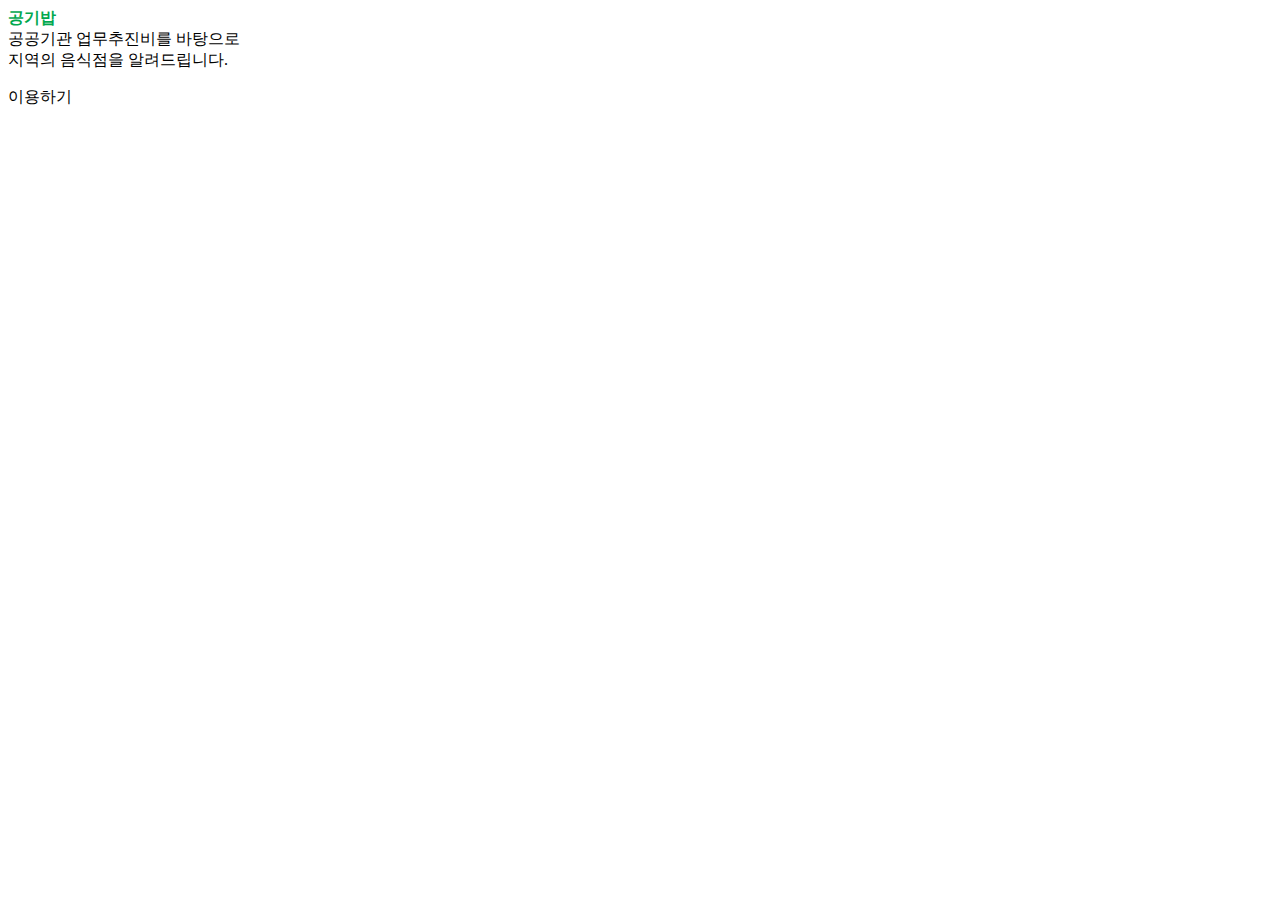
<file: src/main/resources/templates/index.html>
<html xmlns:th="http://www.thymeleaf.org" xmlns="http://www.w3.org/1999/html" lang="en"
      xmlns:layout="http://www.ultraq.net.nz/thymeleaf/layout"
      layout:decorate="~{/layout/default_layout}">
<body>

    <section class="contents" layout:fragment="content">
        <!-- Main Contents -->
        <div class="swiper">
            <div class="swiper-img"></div>
        </div>

        <div class="intro-banner">
            <p>
                <strong style="color: #01a84e">공기밥</strong></br>
                공공기관 업무추진비를 바탕으로</br>
                지역의 음식점을 알려드립니다.
            </p>
        </div>

        <div class="resturant-list-logo">
            <p class="logo-title">이용하기</p>
        </div>
    </section>

</body>

</html>
</file>
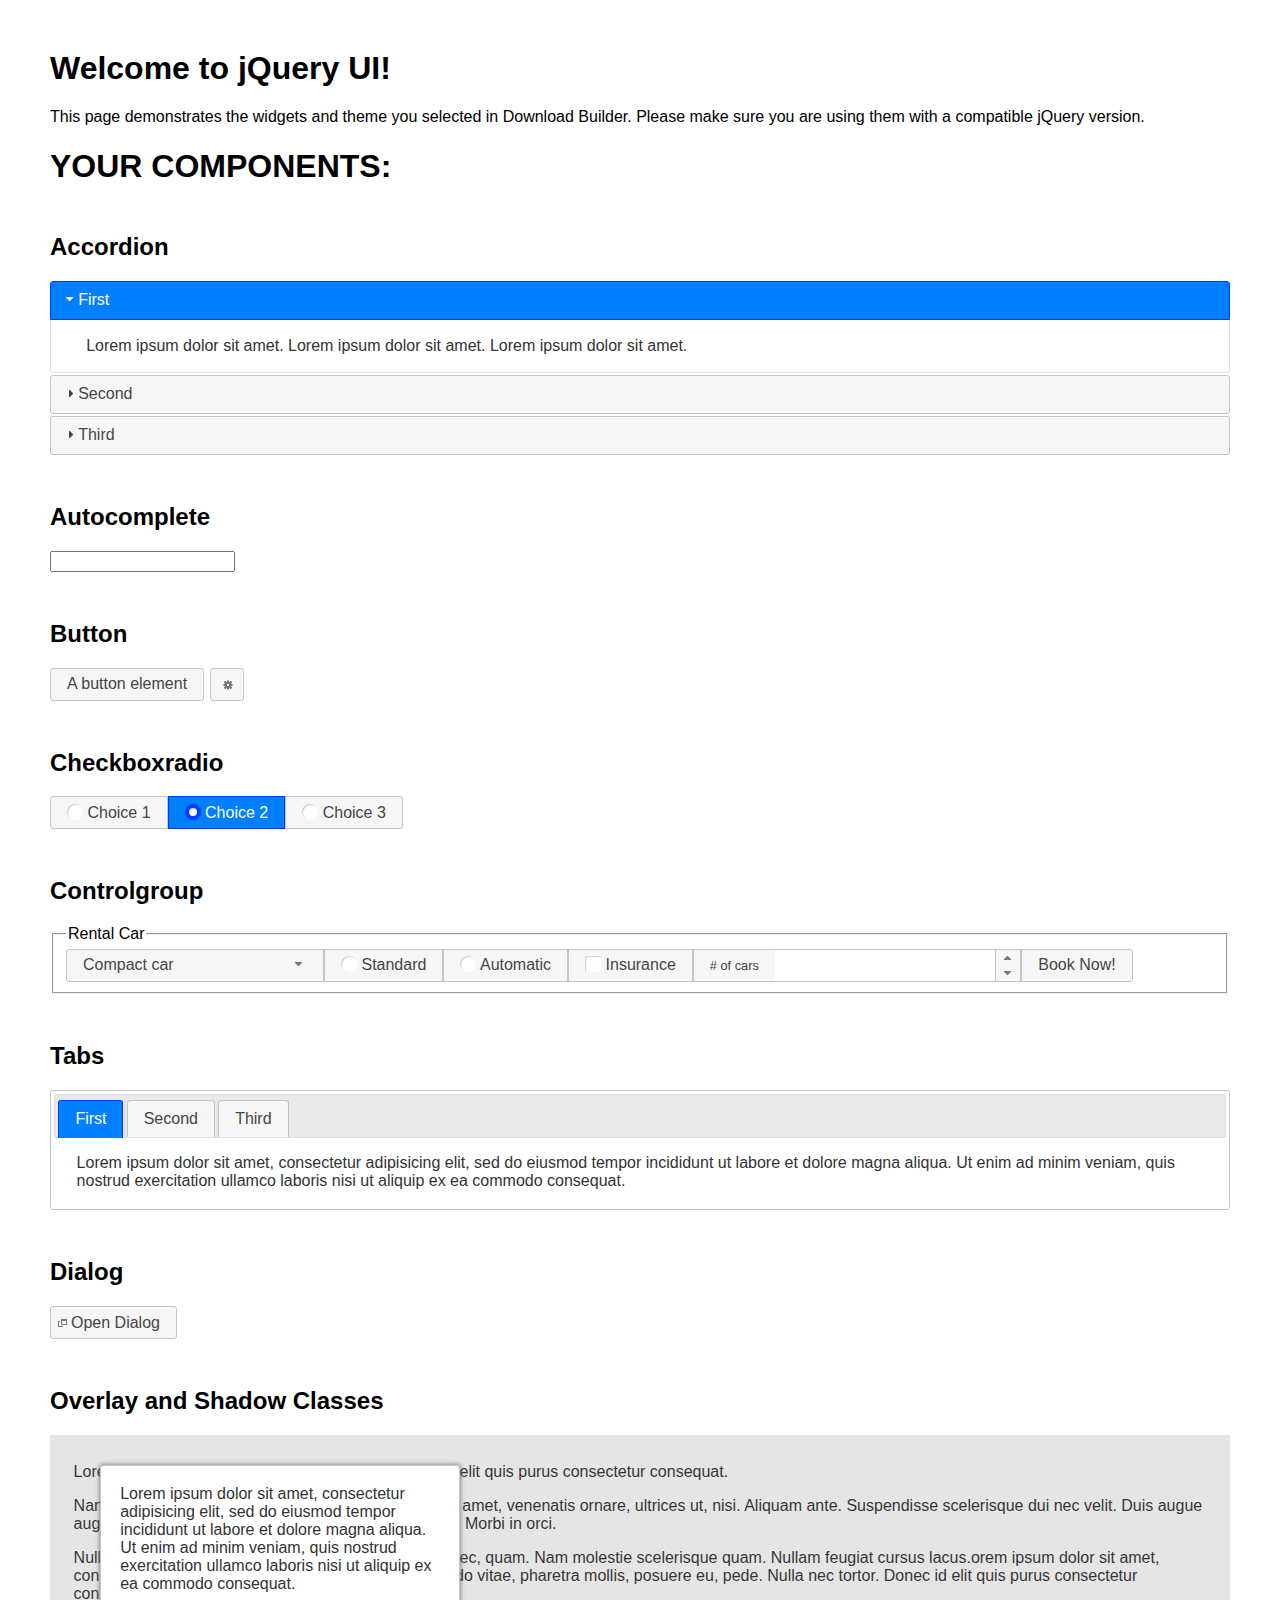
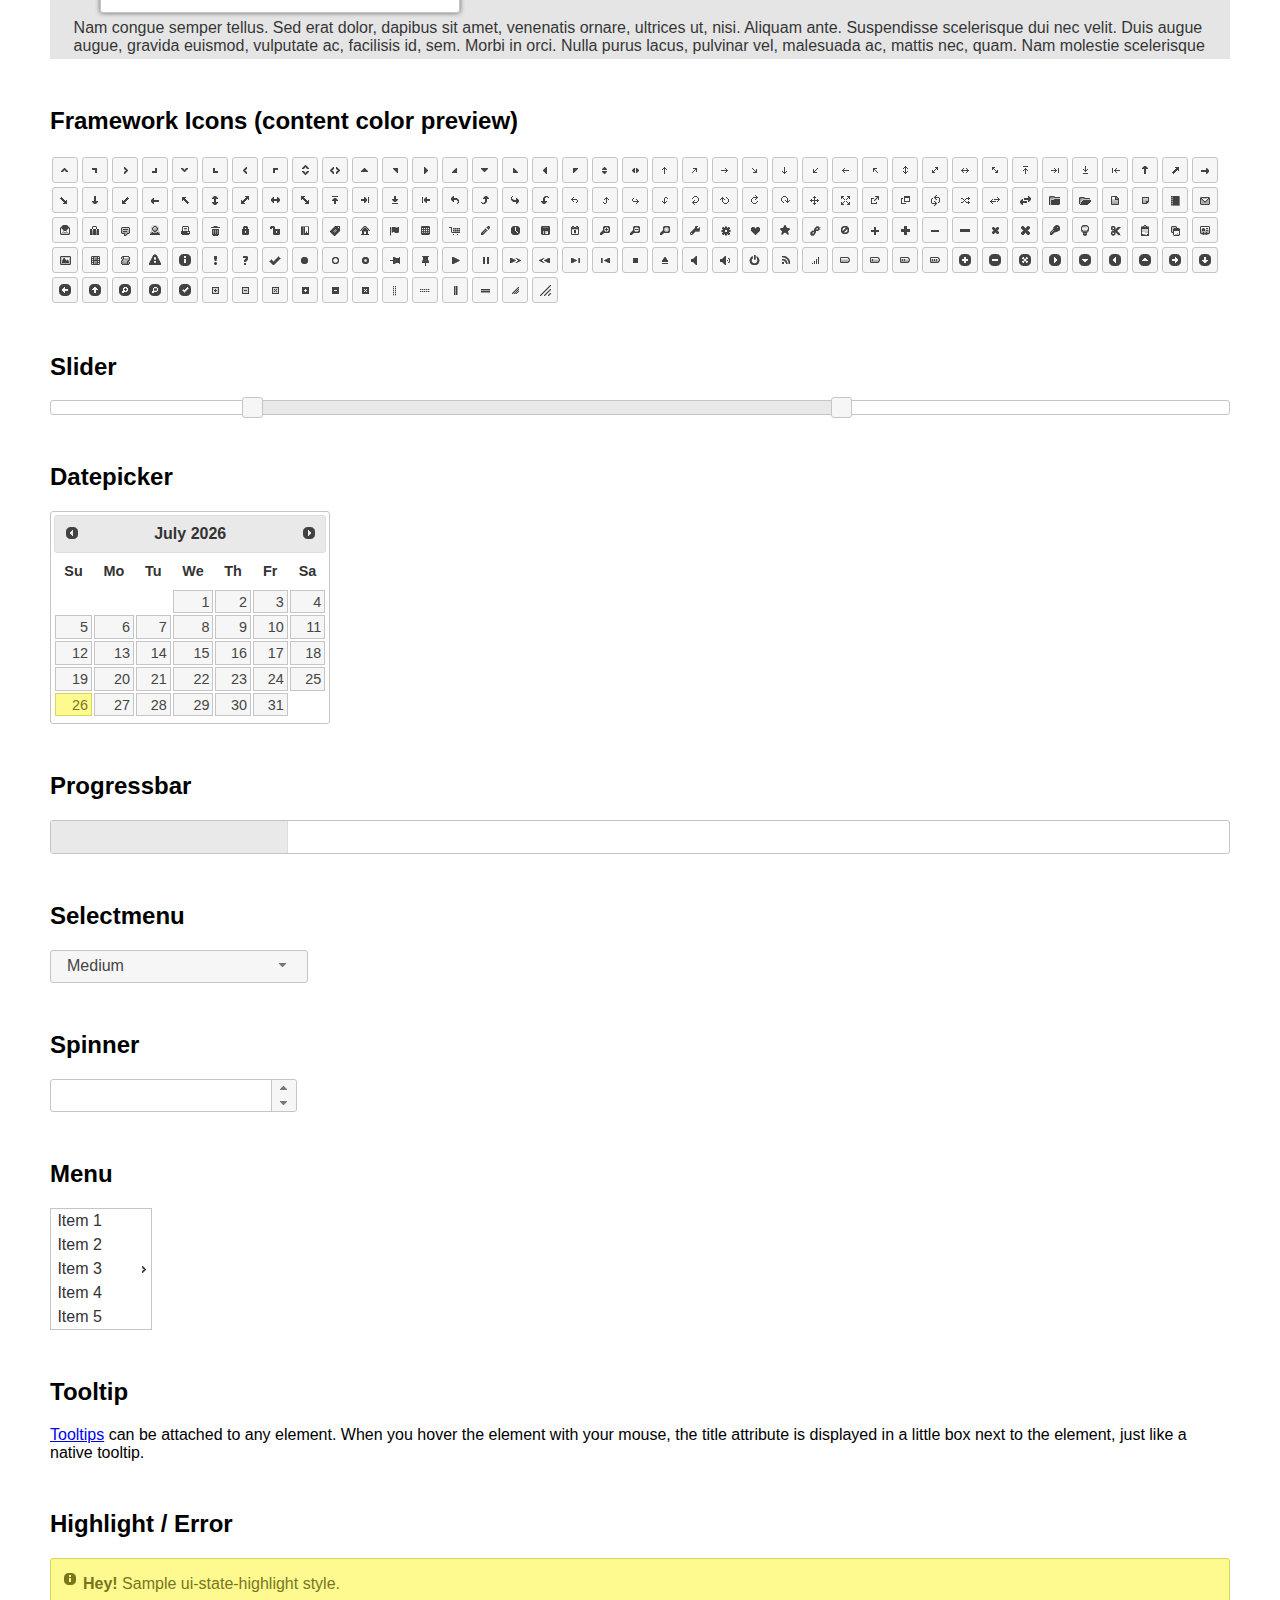
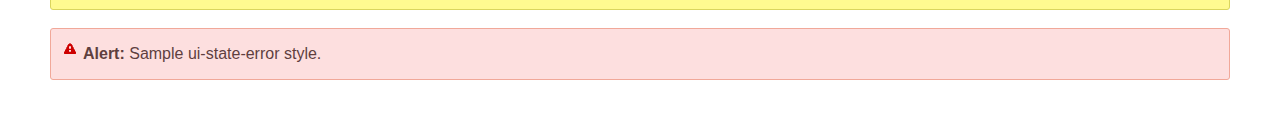
<file: src/main/resources/static/jquery-ui-1.13.1.custom/index.html>
<!doctype html>
<html lang="us">
<head>
	<meta charset="utf-8">
	<title>jQuery UI Example Page</title>
	<link href="jquery-ui.css" rel="stylesheet">
	<style>
	body{
		font-family: "Trebuchet MS", sans-serif;
		margin: 50px;
	}
	.demoHeaders {
		margin-top: 2em;
	}
	#dialog-link {
		padding: .4em 1em .4em 20px;
		text-decoration: none;
		position: relative;
	}
	#dialog-link span.ui-icon {
		margin: 0 5px 0 0;
		position: absolute;
		left: .2em;
		top: 50%;
		margin-top: -8px;
	}
	#icons {
		margin: 0;
		padding: 0;
	}
	#icons li {
		margin: 2px;
		position: relative;
		padding: 4px 0;
		cursor: pointer;
		float: left;
		list-style: none;
	}
	#icons span.ui-icon {
		float: left;
		margin: 0 4px;
	}
	.fakewindowcontain .ui-widget-overlay {
		position: absolute;
	}
	select {
		width: 200px;
	}
	</style>
</head>
<body>

<h1>Welcome to jQuery UI!</h1>

<div class="ui-widget">
	<p>This page demonstrates the widgets and theme you selected in Download Builder. Please make sure you are using them with a compatible jQuery version.</p>
</div>

<h1>YOUR COMPONENTS:</h1>

<!-- Accordion -->
<h2 class="demoHeaders">Accordion</h2>
<div id="accordion">
	<h3>First</h3>
	<div>Lorem ipsum dolor sit amet. Lorem ipsum dolor sit amet. Lorem ipsum dolor sit amet.</div>
	<h3>Second</h3>
	<div>Phasellus mattis tincidunt nibh.</div>
	<h3>Third</h3>
	<div>Nam dui erat, auctor a, dignissim quis.</div>
</div>

<!-- Autocomplete -->
<h2 class="demoHeaders">Autocomplete</h2>
<div>
	<input id="autocomplete" title="type &quot;a&quot;">
</div>

<!-- Button -->
<h2 class="demoHeaders">Button</h2>
<button id="button">A button element</button>
<button id="button-icon">An icon-only button</button>

<!-- Checkboxradio -->
<h2 class="demoHeaders">Checkboxradio</h2>
<form style="margin-top: 1em;">
	<div id="radioset">
		<input type="radio" id="radio1" name="radio"><label for="radio1">Choice 1</label>
		<input type="radio" id="radio2" name="radio" checked="checked"><label for="radio2">Choice 2</label>
		<input type="radio" id="radio3" name="radio"><label for="radio3">Choice 3</label>
	</div>
</form>

<!-- Controlgroup -->
<h2 class="demoHeaders">Controlgroup</h2>
<fieldset>
	<legend>Rental Car</legend>
	<div id="controlgroup">
		<select id="car-type">
			<option>Compact car</option>
			<option>Midsize car</option>
			<option>Full size car</option>
			<option>SUV</option>
			<option>Luxury</option>
			<option>Truck</option>
			<option>Van</option>
		</select>
		<label for="transmission-standard">Standard</label>
		<input type="radio" name="transmission" id="transmission-standard">
		<label for="transmission-automatic">Automatic</label>
		<input type="radio" name="transmission" id="transmission-automatic">
		<label for="insurance">Insurance</label>
		<input type="checkbox" name="insurance" id="insurance">
		<label for="horizontal-spinner" class="ui-controlgroup-label"># of cars</label>
		<input id="horizontal-spinner" class="ui-spinner-input">
		<button>Book Now!</button>
	</div>
</fieldset>

<!-- Tabs -->
<h2 class="demoHeaders">Tabs</h2>
<div id="tabs">
	<ul>
		<li><a href="#tabs-1">First</a></li>
		<li><a href="#tabs-2">Second</a></li>
		<li><a href="#tabs-3">Third</a></li>
	</ul>
	<div id="tabs-1">Lorem ipsum dolor sit amet, consectetur adipisicing elit, sed do eiusmod tempor incididunt ut labore et dolore magna aliqua. Ut enim ad minim veniam, quis nostrud exercitation ullamco laboris nisi ut aliquip ex ea commodo consequat.</div>
	<div id="tabs-2">Phasellus mattis tincidunt nibh. Cras orci urna, blandit id, pretium vel, aliquet ornare, felis. Maecenas scelerisque sem non nisl. Fusce sed lorem in enim dictum bibendum.</div>
	<div id="tabs-3">Nam dui erat, auctor a, dignissim quis, sollicitudin eu, felis. Pellentesque nisi urna, interdum eget, sagittis et, consequat vestibulum, lacus. Mauris porttitor ullamcorper augue.</div>
</div>

<h2 class="demoHeaders">Dialog</h2>
<p>
	<button id="dialog-link" class="ui-button ui-corner-all ui-widget">
		<span class="ui-icon ui-icon-newwin"></span>Open Dialog
	</button>
</p>

<h2 class="demoHeaders">Overlay and Shadow Classes</h2>
<div style="position: relative; width: 96%; height: 200px; padding:1% 2%; overflow:hidden;" class="fakewindowcontain">
	<p>Lorem ipsum dolor sit amet,  Nulla nec tortor. Donec id elit quis purus consectetur consequat. </p><p>Nam congue semper tellus. Sed erat dolor, dapibus sit amet, venenatis ornare, ultrices ut, nisi. Aliquam ante. Suspendisse scelerisque dui nec velit. Duis augue augue, gravida euismod, vulputate ac, facilisis id, sem. Morbi in orci. </p><p>Nulla purus lacus, pulvinar vel, malesuada ac, mattis nec, quam. Nam molestie scelerisque quam. Nullam feugiat cursus lacus.orem ipsum dolor sit amet, consectetur adipiscing elit. Donec libero risus, commodo vitae, pharetra mollis, posuere eu, pede. Nulla nec tortor. Donec id elit quis purus consectetur consequat. </p><p>Nam congue semper tellus. Sed erat dolor, dapibus sit amet, venenatis ornare, ultrices ut, nisi. Aliquam ante. Suspendisse scelerisque dui nec velit. Duis augue augue, gravida euismod, vulputate ac, facilisis id, sem. Morbi in orci. Nulla purus lacus, pulvinar vel, malesuada ac, mattis nec, quam. Nam molestie scelerisque quam. </p><p>Nullam feugiat cursus lacus.orem ipsum dolor sit amet, consectetur adipiscing elit. Donec libero risus, commodo vitae, pharetra mollis, posuere eu, pede. Nulla nec tortor. Donec id elit quis purus consectetur consequat. Nam congue semper tellus. Sed erat dolor, dapibus sit amet, venenatis ornare, ultrices ut, nisi. Aliquam ante. </p><p>Suspendisse scelerisque dui nec velit. Duis augue augue, gravida euismod, vulputate ac, facilisis id, sem. Morbi in orci. Nulla purus lacus, pulvinar vel, malesuada ac, mattis nec, quam. Nam molestie scelerisque quam. Nullam feugiat cursus lacus.orem ipsum dolor sit amet, consectetur adipiscing elit. Donec libero risus, commodo vitae, pharetra mollis, posuere eu, pede. Nulla nec tortor. Donec id elit quis purus consectetur consequat. Nam congue semper tellus. Sed erat dolor, dapibus sit amet, venenatis ornare, ultrices ut, nisi. </p>

	<!-- ui-dialog -->
	<div class="ui-widget-overlay ui-front"></div>
	<div style="position: absolute; width: 320px; left: 50px; top: 30px; padding: 1.2em" class="ui-widget ui-front ui-widget-content ui-corner-all ui-widget-shadow">
		Lorem ipsum dolor sit amet, consectetur adipisicing elit, sed do eiusmod tempor incididunt ut labore et dolore magna aliqua. Ut enim ad minim veniam, quis nostrud exercitation ullamco laboris nisi ut aliquip ex ea commodo consequat.
	</div>

</div>

<!-- ui-dialog -->
<div id="dialog" title="Dialog Title">
	<p>Lorem ipsum dolor sit amet, consectetur adipisicing elit, sed do eiusmod tempor incididunt ut labore et dolore magna aliqua. Ut enim ad minim veniam, quis nostrud exercitation ullamco laboris nisi ut aliquip ex ea commodo consequat.</p>
</div>


<h2 class="demoHeaders">Framework Icons (content color preview)</h2>
<ul id="icons" class="ui-widget ui-helper-clearfix">
	<li class="ui-state-default ui-corner-all" title=".ui-icon-caret-1-n"><span class="ui-icon ui-icon-caret-1-n"></span></li>
	<li class="ui-state-default ui-corner-all" title=".ui-icon-caret-1-ne"><span class="ui-icon ui-icon-caret-1-ne"></span></li>
	<li class="ui-state-default ui-corner-all" title=".ui-icon-caret-1-e"><span class="ui-icon ui-icon-caret-1-e"></span></li>
	<li class="ui-state-default ui-corner-all" title=".ui-icon-caret-1-se"><span class="ui-icon ui-icon-caret-1-se"></span></li>
	<li class="ui-state-default ui-corner-all" title=".ui-icon-caret-1-s"><span class="ui-icon ui-icon-caret-1-s"></span></li>
	<li class="ui-state-default ui-corner-all" title=".ui-icon-caret-1-sw"><span class="ui-icon ui-icon-caret-1-sw"></span></li>
	<li class="ui-state-default ui-corner-all" title=".ui-icon-caret-1-w"><span class="ui-icon ui-icon-caret-1-w"></span></li>
	<li class="ui-state-default ui-corner-all" title=".ui-icon-caret-1-nw"><span class="ui-icon ui-icon-caret-1-nw"></span></li>
	<li class="ui-state-default ui-corner-all" title=".ui-icon-caret-2-n-s"><span class="ui-icon ui-icon-caret-2-n-s"></span></li>
	<li class="ui-state-default ui-corner-all" title=".ui-icon-caret-2-e-w"><span class="ui-icon ui-icon-caret-2-e-w"></span></li>
	<li class="ui-state-default ui-corner-all" title=".ui-icon-triangle-1-n"><span class="ui-icon ui-icon-triangle-1-n"></span></li>
	<li class="ui-state-default ui-corner-all" title=".ui-icon-triangle-1-ne"><span class="ui-icon ui-icon-triangle-1-ne"></span></li>
	<li class="ui-state-default ui-corner-all" title=".ui-icon-triangle-1-e"><span class="ui-icon ui-icon-triangle-1-e"></span></li>
	<li class="ui-state-default ui-corner-all" title=".ui-icon-triangle-1-se"><span class="ui-icon ui-icon-triangle-1-se"></span></li>
	<li class="ui-state-default ui-corner-all" title=".ui-icon-triangle-1-s"><span class="ui-icon ui-icon-triangle-1-s"></span></li>
	<li class="ui-state-default ui-corner-all" title=".ui-icon-triangle-1-sw"><span class="ui-icon ui-icon-triangle-1-sw"></span></li>
	<li class="ui-state-default ui-corner-all" title=".ui-icon-triangle-1-w"><span class="ui-icon ui-icon-triangle-1-w"></span></li>
	<li class="ui-state-default ui-corner-all" title=".ui-icon-triangle-1-nw"><span class="ui-icon ui-icon-triangle-1-nw"></span></li>
	<li class="ui-state-default ui-corner-all" title=".ui-icon-triangle-2-n-s"><span class="ui-icon ui-icon-triangle-2-n-s"></span></li>
	<li class="ui-state-default ui-corner-all" title=".ui-icon-triangle-2-e-w"><span class="ui-icon ui-icon-triangle-2-e-w"></span></li>
	<li class="ui-state-default ui-corner-all" title=".ui-icon-arrow-1-n"><span class="ui-icon ui-icon-arrow-1-n"></span></li>
	<li class="ui-state-default ui-corner-all" title=".ui-icon-arrow-1-ne"><span class="ui-icon ui-icon-arrow-1-ne"></span></li>
	<li class="ui-state-default ui-corner-all" title=".ui-icon-arrow-1-e"><span class="ui-icon ui-icon-arrow-1-e"></span></li>
	<li class="ui-state-default ui-corner-all" title=".ui-icon-arrow-1-se"><span class="ui-icon ui-icon-arrow-1-se"></span></li>
	<li class="ui-state-default ui-corner-all" title=".ui-icon-arrow-1-s"><span class="ui-icon ui-icon-arrow-1-s"></span></li>
	<li class="ui-state-default ui-corner-all" title=".ui-icon-arrow-1-sw"><span class="ui-icon ui-icon-arrow-1-sw"></span></li>
	<li class="ui-state-default ui-corner-all" title=".ui-icon-arrow-1-w"><span class="ui-icon ui-icon-arrow-1-w"></span></li>
	<li class="ui-state-default ui-corner-all" title=".ui-icon-arrow-1-nw"><span class="ui-icon ui-icon-arrow-1-nw"></span></li>
	<li class="ui-state-default ui-corner-all" title=".ui-icon-arrow-2-n-s"><span class="ui-icon ui-icon-arrow-2-n-s"></span></li>
	<li class="ui-state-default ui-corner-all" title=".ui-icon-arrow-2-ne-sw"><span class="ui-icon ui-icon-arrow-2-ne-sw"></span></li>
	<li class="ui-state-default ui-corner-all" title=".ui-icon-arrow-2-e-w"><span class="ui-icon ui-icon-arrow-2-e-w"></span></li>
	<li class="ui-state-default ui-corner-all" title=".ui-icon-arrow-2-se-nw"><span class="ui-icon ui-icon-arrow-2-se-nw"></span></li>
	<li class="ui-state-default ui-corner-all" title=".ui-icon-arrowstop-1-n"><span class="ui-icon ui-icon-arrowstop-1-n"></span></li>
	<li class="ui-state-default ui-corner-all" title=".ui-icon-arrowstop-1-e"><span class="ui-icon ui-icon-arrowstop-1-e"></span></li>
	<li class="ui-state-default ui-corner-all" title=".ui-icon-arrowstop-1-s"><span class="ui-icon ui-icon-arrowstop-1-s"></span></li>
	<li class="ui-state-default ui-corner-all" title=".ui-icon-arrowstop-1-w"><span class="ui-icon ui-icon-arrowstop-1-w"></span></li>
	<li class="ui-state-default ui-corner-all" title=".ui-icon-arrowthick-1-n"><span class="ui-icon ui-icon-arrowthick-1-n"></span></li>
	<li class="ui-state-default ui-corner-all" title=".ui-icon-arrowthick-1-ne"><span class="ui-icon ui-icon-arrowthick-1-ne"></span></li>
	<li class="ui-state-default ui-corner-all" title=".ui-icon-arrowthick-1-e"><span class="ui-icon ui-icon-arrowthick-1-e"></span></li>
	<li class="ui-state-default ui-corner-all" title=".ui-icon-arrowthick-1-se"><span class="ui-icon ui-icon-arrowthick-1-se"></span></li>
	<li class="ui-state-default ui-corner-all" title=".ui-icon-arrowthick-1-s"><span class="ui-icon ui-icon-arrowthick-1-s"></span></li>
	<li class="ui-state-default ui-corner-all" title=".ui-icon-arrowthick-1-sw"><span class="ui-icon ui-icon-arrowthick-1-sw"></span></li>
	<li class="ui-state-default ui-corner-all" title=".ui-icon-arrowthick-1-w"><span class="ui-icon ui-icon-arrowthick-1-w"></span></li>
	<li class="ui-state-default ui-corner-all" title=".ui-icon-arrowthick-1-nw"><span class="ui-icon ui-icon-arrowthick-1-nw"></span></li>
	<li class="ui-state-default ui-corner-all" title=".ui-icon-arrowthick-2-n-s"><span class="ui-icon ui-icon-arrowthick-2-n-s"></span></li>
	<li class="ui-state-default ui-corner-all" title=".ui-icon-arrowthick-2-ne-sw"><span class="ui-icon ui-icon-arrowthick-2-ne-sw"></span></li>
	<li class="ui-state-default ui-corner-all" title=".ui-icon-arrowthick-2-e-w"><span class="ui-icon ui-icon-arrowthick-2-e-w"></span></li>
	<li class="ui-state-default ui-corner-all" title=".ui-icon-arrowthick-2-se-nw"><span class="ui-icon ui-icon-arrowthick-2-se-nw"></span></li>
	<li class="ui-state-default ui-corner-all" title=".ui-icon-arrowthickstop-1-n"><span class="ui-icon ui-icon-arrowthickstop-1-n"></span></li>
	<li class="ui-state-default ui-corner-all" title=".ui-icon-arrowthickstop-1-e"><span class="ui-icon ui-icon-arrowthickstop-1-e"></span></li>
	<li class="ui-state-default ui-corner-all" title=".ui-icon-arrowthickstop-1-s"><span class="ui-icon ui-icon-arrowthickstop-1-s"></span></li>
	<li class="ui-state-default ui-corner-all" title=".ui-icon-arrowthickstop-1-w"><span class="ui-icon ui-icon-arrowthickstop-1-w"></span></li>
	<li class="ui-state-default ui-corner-all" title=".ui-icon-arrowreturnthick-1-w"><span class="ui-icon ui-icon-arrowreturnthick-1-w"></span></li>
	<li class="ui-state-default ui-corner-all" title=".ui-icon-arrowreturnthick-1-n"><span class="ui-icon ui-icon-arrowreturnthick-1-n"></span></li>
	<li class="ui-state-default ui-corner-all" title=".ui-icon-arrowreturnthick-1-e"><span class="ui-icon ui-icon-arrowreturnthick-1-e"></span></li>
	<li class="ui-state-default ui-corner-all" title=".ui-icon-arrowreturnthick-1-s"><span class="ui-icon ui-icon-arrowreturnthick-1-s"></span></li>
	<li class="ui-state-default ui-corner-all" title=".ui-icon-arrowreturn-1-w"><span class="ui-icon ui-icon-arrowreturn-1-w"></span></li>
	<li class="ui-state-default ui-corner-all" title=".ui-icon-arrowreturn-1-n"><span class="ui-icon ui-icon-arrowreturn-1-n"></span></li>
	<li class="ui-state-default ui-corner-all" title=".ui-icon-arrowreturn-1-e"><span class="ui-icon ui-icon-arrowreturn-1-e"></span></li>
	<li class="ui-state-default ui-corner-all" title=".ui-icon-arrowreturn-1-s"><span class="ui-icon ui-icon-arrowreturn-1-s"></span></li>
	<li class="ui-state-default ui-corner-all" title=".ui-icon-arrowrefresh-1-w"><span class="ui-icon ui-icon-arrowrefresh-1-w"></span></li>
	<li class="ui-state-default ui-corner-all" title=".ui-icon-arrowrefresh-1-n"><span class="ui-icon ui-icon-arrowrefresh-1-n"></span></li>
	<li class="ui-state-default ui-corner-all" title=".ui-icon-arrowrefresh-1-e"><span class="ui-icon ui-icon-arrowrefresh-1-e"></span></li>
	<li class="ui-state-default ui-corner-all" title=".ui-icon-arrowrefresh-1-s"><span class="ui-icon ui-icon-arrowrefresh-1-s"></span></li>
	<li class="ui-state-default ui-corner-all" title=".ui-icon-arrow-4"><span class="ui-icon ui-icon-arrow-4"></span></li>
	<li class="ui-state-default ui-corner-all" title=".ui-icon-arrow-4-diag"><span class="ui-icon ui-icon-arrow-4-diag"></span></li>
	<li class="ui-state-default ui-corner-all" title=".ui-icon-extlink"><span class="ui-icon ui-icon-extlink"></span></li>
	<li class="ui-state-default ui-corner-all" title=".ui-icon-newwin"><span class="ui-icon ui-icon-newwin"></span></li>
	<li class="ui-state-default ui-corner-all" title=".ui-icon-refresh"><span class="ui-icon ui-icon-refresh"></span></li>
	<li class="ui-state-default ui-corner-all" title=".ui-icon-shuffle"><span class="ui-icon ui-icon-shuffle"></span></li>
	<li class="ui-state-default ui-corner-all" title=".ui-icon-transfer-e-w"><span class="ui-icon ui-icon-transfer-e-w"></span></li>
	<li class="ui-state-default ui-corner-all" title=".ui-icon-transferthick-e-w"><span class="ui-icon ui-icon-transferthick-e-w"></span></li>
	<li class="ui-state-default ui-corner-all" title=".ui-icon-folder-collapsed"><span class="ui-icon ui-icon-folder-collapsed"></span></li>
	<li class="ui-state-default ui-corner-all" title=".ui-icon-folder-open"><span class="ui-icon ui-icon-folder-open"></span></li>
	<li class="ui-state-default ui-corner-all" title=".ui-icon-document"><span class="ui-icon ui-icon-document"></span></li>
	<li class="ui-state-default ui-corner-all" title=".ui-icon-document-b"><span class="ui-icon ui-icon-document-b"></span></li>
	<li class="ui-state-default ui-corner-all" title=".ui-icon-note"><span class="ui-icon ui-icon-note"></span></li>
	<li class="ui-state-default ui-corner-all" title=".ui-icon-mail-closed"><span class="ui-icon ui-icon-mail-closed"></span></li>
	<li class="ui-state-default ui-corner-all" title=".ui-icon-mail-open"><span class="ui-icon ui-icon-mail-open"></span></li>
	<li class="ui-state-default ui-corner-all" title=".ui-icon-suitcase"><span class="ui-icon ui-icon-suitcase"></span></li>
	<li class="ui-state-default ui-corner-all" title=".ui-icon-comment"><span class="ui-icon ui-icon-comment"></span></li>
	<li class="ui-state-default ui-corner-all" title=".ui-icon-person"><span class="ui-icon ui-icon-person"></span></li>
	<li class="ui-state-default ui-corner-all" title=".ui-icon-print"><span class="ui-icon ui-icon-print"></span></li>
	<li class="ui-state-default ui-corner-all" title=".ui-icon-trash"><span class="ui-icon ui-icon-trash"></span></li>
	<li class="ui-state-default ui-corner-all" title=".ui-icon-locked"><span class="ui-icon ui-icon-locked"></span></li>
	<li class="ui-state-default ui-corner-all" title=".ui-icon-unlocked"><span class="ui-icon ui-icon-unlocked"></span></li>
	<li class="ui-state-default ui-corner-all" title=".ui-icon-bookmark"><span class="ui-icon ui-icon-bookmark"></span></li>
	<li class="ui-state-default ui-corner-all" title=".ui-icon-tag"><span class="ui-icon ui-icon-tag"></span></li>
	<li class="ui-state-default ui-corner-all" title=".ui-icon-home"><span class="ui-icon ui-icon-home"></span></li>
	<li class="ui-state-default ui-corner-all" title=".ui-icon-flag"><span class="ui-icon ui-icon-flag"></span></li>
	<li class="ui-state-default ui-corner-all" title=".ui-icon-calculator"><span class="ui-icon ui-icon-calculator"></span></li>
	<li class="ui-state-default ui-corner-all" title=".ui-icon-cart"><span class="ui-icon ui-icon-cart"></span></li>
	<li class="ui-state-default ui-corner-all" title=".ui-icon-pencil"><span class="ui-icon ui-icon-pencil"></span></li>
	<li class="ui-state-default ui-corner-all" title=".ui-icon-clock"><span class="ui-icon ui-icon-clock"></span></li>
	<li class="ui-state-default ui-corner-all" title=".ui-icon-disk"><span class="ui-icon ui-icon-disk"></span></li>
	<li class="ui-state-default ui-corner-all" title=".ui-icon-calendar"><span class="ui-icon ui-icon-calendar"></span></li>
	<li class="ui-state-default ui-corner-all" title=".ui-icon-zoomin"><span class="ui-icon ui-icon-zoomin"></span></li>
	<li class="ui-state-default ui-corner-all" title=".ui-icon-zoomout"><span class="ui-icon ui-icon-zoomout"></span></li>
	<li class="ui-state-default ui-corner-all" title=".ui-icon-search"><span class="ui-icon ui-icon-search"></span></li>
	<li class="ui-state-default ui-corner-all" title=".ui-icon-wrench"><span class="ui-icon ui-icon-wrench"></span></li>
	<li class="ui-state-default ui-corner-all" title=".ui-icon-gear"><span class="ui-icon ui-icon-gear"></span></li>
	<li class="ui-state-default ui-corner-all" title=".ui-icon-heart"><span class="ui-icon ui-icon-heart"></span></li>
	<li class="ui-state-default ui-corner-all" title=".ui-icon-star"><span class="ui-icon ui-icon-star"></span></li>
	<li class="ui-state-default ui-corner-all" title=".ui-icon-link"><span class="ui-icon ui-icon-link"></span></li>
	<li class="ui-state-default ui-corner-all" title=".ui-icon-cancel"><span class="ui-icon ui-icon-cancel"></span></li>
	<li class="ui-state-default ui-corner-all" title=".ui-icon-plus"><span class="ui-icon ui-icon-plus"></span></li>
	<li class="ui-state-default ui-corner-all" title=".ui-icon-plusthick"><span class="ui-icon ui-icon-plusthick"></span></li>
	<li class="ui-state-default ui-corner-all" title=".ui-icon-minus"><span class="ui-icon ui-icon-minus"></span></li>
	<li class="ui-state-default ui-corner-all" title=".ui-icon-minusthick"><span class="ui-icon ui-icon-minusthick"></span></li>
	<li class="ui-state-default ui-corner-all" title=".ui-icon-close"><span class="ui-icon ui-icon-close"></span></li>
	<li class="ui-state-default ui-corner-all" title=".ui-icon-closethick"><span class="ui-icon ui-icon-closethick"></span></li>
	<li class="ui-state-default ui-corner-all" title=".ui-icon-key"><span class="ui-icon ui-icon-key"></span></li>
	<li class="ui-state-default ui-corner-all" title=".ui-icon-lightbulb"><span class="ui-icon ui-icon-lightbulb"></span></li>
	<li class="ui-state-default ui-corner-all" title=".ui-icon-scissors"><span class="ui-icon ui-icon-scissors"></span></li>
	<li class="ui-state-default ui-corner-all" title=".ui-icon-clipboard"><span class="ui-icon ui-icon-clipboard"></span></li>
	<li class="ui-state-default ui-corner-all" title=".ui-icon-copy"><span class="ui-icon ui-icon-copy"></span></li>
	<li class="ui-state-default ui-corner-all" title=".ui-icon-contact"><span class="ui-icon ui-icon-contact"></span></li>
	<li class="ui-state-default ui-corner-all" title=".ui-icon-image"><span class="ui-icon ui-icon-image"></span></li>
	<li class="ui-state-default ui-corner-all" title=".ui-icon-video"><span class="ui-icon ui-icon-video"></span></li>
	<li class="ui-state-default ui-corner-all" title=".ui-icon-script"><span class="ui-icon ui-icon-script"></span></li>
	<li class="ui-state-default ui-corner-all" title=".ui-icon-alert"><span class="ui-icon ui-icon-alert"></span></li>
	<li class="ui-state-default ui-corner-all" title=".ui-icon-info"><span class="ui-icon ui-icon-info"></span></li>
	<li class="ui-state-default ui-corner-all" title=".ui-icon-notice"><span class="ui-icon ui-icon-notice"></span></li>
	<li class="ui-state-default ui-corner-all" title=".ui-icon-help"><span class="ui-icon ui-icon-help"></span></li>
	<li class="ui-state-default ui-corner-all" title=".ui-icon-check"><span class="ui-icon ui-icon-check"></span></li>
	<li class="ui-state-default ui-corner-all" title=".ui-icon-bullet"><span class="ui-icon ui-icon-bullet"></span></li>
	<li class="ui-state-default ui-corner-all" title=".ui-icon-radio-off"><span class="ui-icon ui-icon-radio-off"></span></li>
	<li class="ui-state-default ui-corner-all" title=".ui-icon-radio-on"><span class="ui-icon ui-icon-radio-on"></span></li>
	<li class="ui-state-default ui-corner-all" title=".ui-icon-pin-w"><span class="ui-icon ui-icon-pin-w"></span></li>
	<li class="ui-state-default ui-corner-all" title=".ui-icon-pin-s"><span class="ui-icon ui-icon-pin-s"></span></li>
	<li class="ui-state-default ui-corner-all" title=".ui-icon-play"><span class="ui-icon ui-icon-play"></span></li>
	<li class="ui-state-default ui-corner-all" title=".ui-icon-pause"><span class="ui-icon ui-icon-pause"></span></li>
	<li class="ui-state-default ui-corner-all" title=".ui-icon-seek-next"><span class="ui-icon ui-icon-seek-next"></span></li>
	<li class="ui-state-default ui-corner-all" title=".ui-icon-seek-prev"><span class="ui-icon ui-icon-seek-prev"></span></li>
	<li class="ui-state-default ui-corner-all" title=".ui-icon-seek-end"><span class="ui-icon ui-icon-seek-end"></span></li>
	<li class="ui-state-default ui-corner-all" title=".ui-icon-seek-first"><span class="ui-icon ui-icon-seek-first"></span></li>
	<li class="ui-state-default ui-corner-all" title=".ui-icon-stop"><span class="ui-icon ui-icon-stop"></span></li>
	<li class="ui-state-default ui-corner-all" title=".ui-icon-eject"><span class="ui-icon ui-icon-eject"></span></li>
	<li class="ui-state-default ui-corner-all" title=".ui-icon-volume-off"><span class="ui-icon ui-icon-volume-off"></span></li>
	<li class="ui-state-default ui-corner-all" title=".ui-icon-volume-on"><span class="ui-icon ui-icon-volume-on"></span></li>
	<li class="ui-state-default ui-corner-all" title=".ui-icon-power"><span class="ui-icon ui-icon-power"></span></li>
	<li class="ui-state-default ui-corner-all" title=".ui-icon-signal-diag"><span class="ui-icon ui-icon-signal-diag"></span></li>
	<li class="ui-state-default ui-corner-all" title=".ui-icon-signal"><span class="ui-icon ui-icon-signal"></span></li>
	<li class="ui-state-default ui-corner-all" title=".ui-icon-battery-0"><span class="ui-icon ui-icon-battery-0"></span></li>
	<li class="ui-state-default ui-corner-all" title=".ui-icon-battery-1"><span class="ui-icon ui-icon-battery-1"></span></li>
	<li class="ui-state-default ui-corner-all" title=".ui-icon-battery-2"><span class="ui-icon ui-icon-battery-2"></span></li>
	<li class="ui-state-default ui-corner-all" title=".ui-icon-battery-3"><span class="ui-icon ui-icon-battery-3"></span></li>
	<li class="ui-state-default ui-corner-all" title=".ui-icon-circle-plus"><span class="ui-icon ui-icon-circle-plus"></span></li>
	<li class="ui-state-default ui-corner-all" title=".ui-icon-circle-minus"><span class="ui-icon ui-icon-circle-minus"></span></li>
	<li class="ui-state-default ui-corner-all" title=".ui-icon-circle-close"><span class="ui-icon ui-icon-circle-close"></span></li>
	<li class="ui-state-default ui-corner-all" title=".ui-icon-circle-triangle-e"><span class="ui-icon ui-icon-circle-triangle-e"></span></li>
	<li class="ui-state-default ui-corner-all" title=".ui-icon-circle-triangle-s"><span class="ui-icon ui-icon-circle-triangle-s"></span></li>
	<li class="ui-state-default ui-corner-all" title=".ui-icon-circle-triangle-w"><span class="ui-icon ui-icon-circle-triangle-w"></span></li>
	<li class="ui-state-default ui-corner-all" title=".ui-icon-circle-triangle-n"><span class="ui-icon ui-icon-circle-triangle-n"></span></li>
	<li class="ui-state-default ui-corner-all" title=".ui-icon-circle-arrow-e"><span class="ui-icon ui-icon-circle-arrow-e"></span></li>
	<li class="ui-state-default ui-corner-all" title=".ui-icon-circle-arrow-s"><span class="ui-icon ui-icon-circle-arrow-s"></span></li>
	<li class="ui-state-default ui-corner-all" title=".ui-icon-circle-arrow-w"><span class="ui-icon ui-icon-circle-arrow-w"></span></li>
	<li class="ui-state-default ui-corner-all" title=".ui-icon-circle-arrow-n"><span class="ui-icon ui-icon-circle-arrow-n"></span></li>
	<li class="ui-state-default ui-corner-all" title=".ui-icon-circle-zoomin"><span class="ui-icon ui-icon-circle-zoomin"></span></li>
	<li class="ui-state-default ui-corner-all" title=".ui-icon-circle-zoomout"><span class="ui-icon ui-icon-circle-zoomout"></span></li>
	<li class="ui-state-default ui-corner-all" title=".ui-icon-circle-check"><span class="ui-icon ui-icon-circle-check"></span></li>
	<li class="ui-state-default ui-corner-all" title=".ui-icon-circlesmall-plus"><span class="ui-icon ui-icon-circlesmall-plus"></span></li>
	<li class="ui-state-default ui-corner-all" title=".ui-icon-circlesmall-minus"><span class="ui-icon ui-icon-circlesmall-minus"></span></li>
	<li class="ui-state-default ui-corner-all" title=".ui-icon-circlesmall-close"><span class="ui-icon ui-icon-circlesmall-close"></span></li>
	<li class="ui-state-default ui-corner-all" title=".ui-icon-squaresmall-plus"><span class="ui-icon ui-icon-squaresmall-plus"></span></li>
	<li class="ui-state-default ui-corner-all" title=".ui-icon-squaresmall-minus"><span class="ui-icon ui-icon-squaresmall-minus"></span></li>
	<li class="ui-state-default ui-corner-all" title=".ui-icon-squaresmall-close"><span class="ui-icon ui-icon-squaresmall-close"></span></li>
	<li class="ui-state-default ui-corner-all" title=".ui-icon-grip-dotted-vertical"><span class="ui-icon ui-icon-grip-dotted-vertical"></span></li>
	<li class="ui-state-default ui-corner-all" title=".ui-icon-grip-dotted-horizontal"><span class="ui-icon ui-icon-grip-dotted-horizontal"></span></li>
	<li class="ui-state-default ui-corner-all" title=".ui-icon-grip-solid-vertical"><span class="ui-icon ui-icon-grip-solid-vertical"></span></li>
	<li class="ui-state-default ui-corner-all" title=".ui-icon-grip-solid-horizontal"><span class="ui-icon ui-icon-grip-solid-horizontal"></span></li>
	<li class="ui-state-default ui-corner-all" title=".ui-icon-gripsmall-diagonal-se"><span class="ui-icon ui-icon-gripsmall-diagonal-se"></span></li>
	<li class="ui-state-default ui-corner-all" title=".ui-icon-grip-diagonal-se"><span class="ui-icon ui-icon-grip-diagonal-se"></span></li>
</ul>

<!-- Slider -->
<h2 class="demoHeaders">Slider</h2>
<div id="slider"></div>

<!-- Datepicker -->
<h2 class="demoHeaders">Datepicker</h2>
<div id="datepicker"></div>

<!-- Progressbar -->
<h2 class="demoHeaders">Progressbar</h2>
<div id="progressbar"></div>

<!-- Progressbar -->
<h2 class="demoHeaders">Selectmenu</h2>
<select id="selectmenu">
	<option>Slower</option>
	<option>Slow</option>
	<option selected="selected">Medium</option>
	<option>Fast</option>
	<option>Faster</option>
</select>

<!-- Spinner -->
<h2 class="demoHeaders">Spinner</h2>
<input id="spinner">

<!-- Menu -->
<h2 class="demoHeaders">Menu</h2>
<ul style="width:100px;" id="menu">
	<li><div>Item 1</div></li>
	<li><div>Item 2</div></li>
	<li><div>Item 3</div>
		<ul>
			<li><div>Item 3-1</div></li>
			<li><div>Item 3-2</div></li>
			<li><div>Item 3-3</div></li>
			<li><div>Item 3-4</div></li>
			<li><div>Item 3-5</div></li>
		</ul>
	</li>
	<li><div>Item 4</div></li>
	<li><div>Item 5</div></li>
</ul>

<!-- Tooltip -->
<h2 class="demoHeaders">Tooltip</h2>
<p id="tooltip">
	<a href="#" title="That&apos;s what this widget is">Tooltips</a> can be attached to any element. When you hover
the element with your mouse, the title attribute is displayed in a little box next to the element, just like a native tooltip.
</p>

<!-- Highlight / Error -->
<h2 class="demoHeaders">Highlight / Error</h2>
<div class="ui-widget">
	<div class="ui-state-highlight ui-corner-all" style="margin-top: 20px; padding: 0 .7em;">
		<p><span class="ui-icon ui-icon-info" style="float: left; margin-right: .3em;"></span>
		<strong>Hey!</strong> Sample ui-state-highlight style.</p>
	</div>
</div>
<br>
<div class="ui-widget">
	<div class="ui-state-error ui-corner-all" style="padding: 0 .7em;">
		<p><span class="ui-icon ui-icon-alert" style="float: left; margin-right: .3em;"></span>
		<strong>Alert:</strong> Sample ui-state-error style.</p>
	</div>
</div>

<script src="external/jquery/jquery.js"></script>
<script src="jquery-ui.js"></script>
<script>
$( "#accordion" ).accordion();

var availableTags = [
	"ActionScript",
	"AppleScript",
	"Asp",
	"BASIC",
	"C",
	"C++",
	"Clojure",
	"COBOL",
	"ColdFusion",
	"Erlang",
	"Fortran",
	"Groovy",
	"Haskell",
	"Java",
	"JavaScript",
	"Lisp",
	"Perl",
	"PHP",
	"Python",
	"Ruby",
	"Scala",
	"Scheme"
];
$( "#autocomplete" ).autocomplete({
	source: availableTags
});

$( "#button" ).button();
$( "#button-icon" ).button({
	icon: "ui-icon-gear",
	showLabel: false
});

$( "#radioset" ).buttonset();

$( "#controlgroup" ).controlgroup();

$( "#tabs" ).tabs();

$( "#dialog" ).dialog({
	autoOpen: false,
	width: 400,
	buttons: [
		{
			text: "Ok",
			click: function() {
				$( this ).dialog( "close" );
			}
		},
		{
			text: "Cancel",
			click: function() {
				$( this ).dialog( "close" );
			}
		}
	]
});

// Link to open the dialog
$( "#dialog-link" ).click(function( event ) {
	$( "#dialog" ).dialog( "open" );
	event.preventDefault();
});

$( "#datepicker" ).datepicker({
	inline: true
});

$( "#slider" ).slider({
	range: true,
	values: [ 17, 67 ]
});

$( "#progressbar" ).progressbar({
	value: 20
});

$( "#spinner" ).spinner();

$( "#menu" ).menu();

$( "#tooltip" ).tooltip();

$( "#selectmenu" ).selectmenu();

// Hover states on the static widgets
$( "#dialog-link, #icons li" ).hover(
	function() {
		$( this ).addClass( "ui-state-hover" );
	},
	function() {
		$( this ).removeClass( "ui-state-hover" );
	}
);
</script>
</body>
</html>
</file>
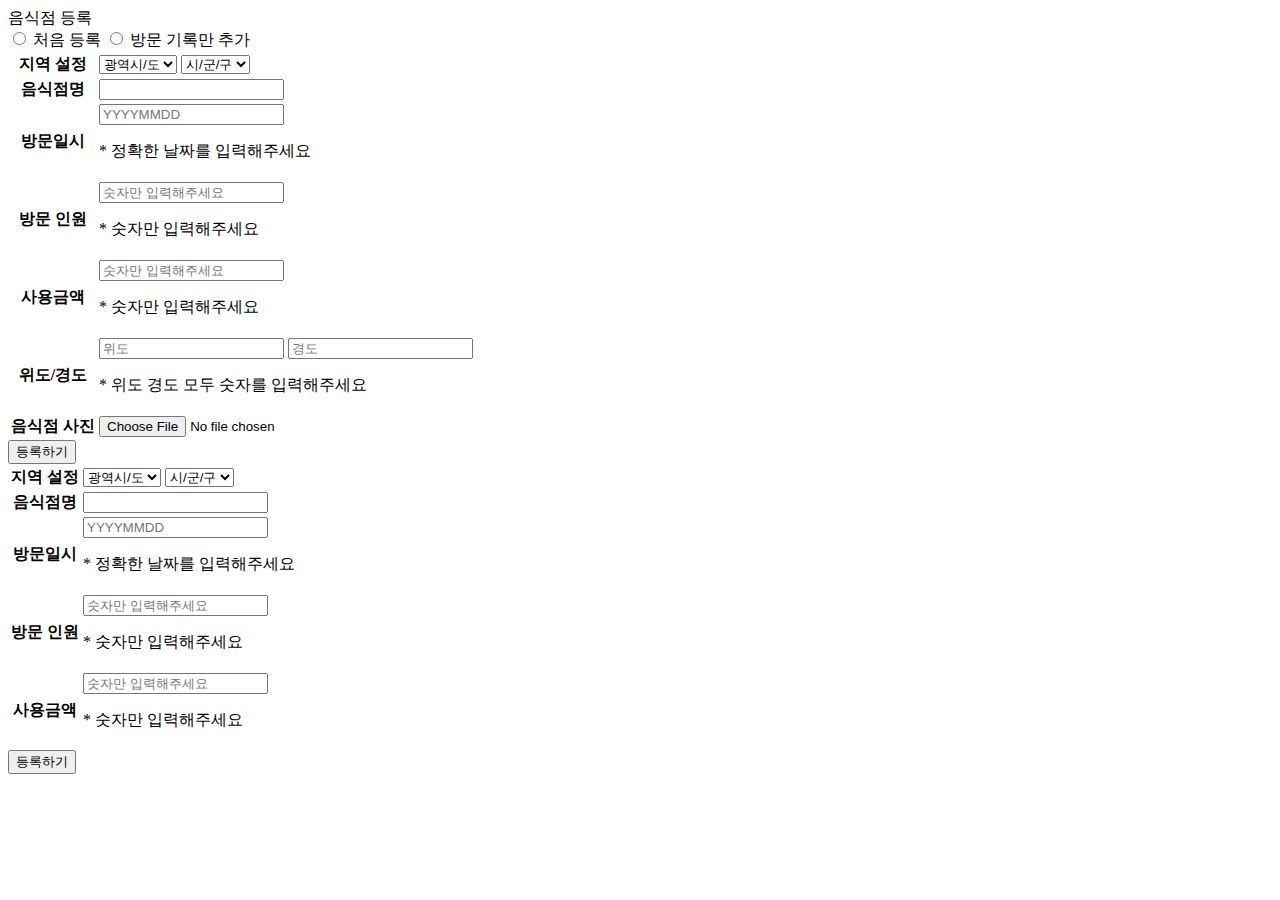
<file: src/main/resources/templates/admin/dashboard.html>
<!DOCTYPE html>
<html xmlns:th="http://www.thymeleaf.org" xmlns="http://www.w3.org/1999/html" lang="en"
      xmlns:layout="http://www.ultraq.net.nz/thymeleaf/layout"
      layout:decorate="~{/layout/dashboard_layout}">
<head>
    <meta charset="UTF-8">
</head>
<body>
<th:block layout:fragment="content">
    <script th:inline="javascript">
        /*<![CDATA[*/
        const ctxPath = /*[[ @{/} ]]*/ '';
        /*]]>*/

        $(document).ready(function() {
            $("div#displayList").hide();
            const regDate = /^\d{4}\d{2}\d{2}$/;

            $("#firstRegister").prop("checked", true);
            $("input[name='firstRegisterPage']").prop('checked', true);
            $("#firstRegisterPage").css('display', 'block');

            // 방문날짜 유효성 검사
            $("input[name='visitDay']").bind("keyup", function(e) {
                if(!isValidDateYYYYMMDD(e.target.value)) {
                    $("#warningVisitDay").css({"display" : "block"});
                } else {
                    $("#warningVisitDay").css({"display" : "none"});
                }
            });

            $("input[name='vh_visitDay']").bind("keyup", function(e) {
                if(!isValidDateYYYYMMDD(e.target.value)) {
                    $("#vh_warningVisitDay").css({"display" : "block"});
                } else {
                    $("#vh_warningVisitDay").css({"display" : "none"});
                }
            });

            // 방문인원 유효성 검사
            $("input[name='visitorsNum']").bind("keyup", function(e) {
                if(!isValidNumberInput(e.target.value)) {
                    $("#warningVisitorsNum").css({"display" : "block"});
                } else {
                    $("#warningVisitorsNum").css({"display" : "none"});
                }
            });

            $("input[name='vh_visitorsNum']").bind("keyup", function(e) {
                if(!isValidNumberInput(e.target.value)) {
                    $("#vh_warningVisitorsNum").css({"display" : "block"});
                } else {
                    $("#vh_warningVisitorsNum").css({"display" : "none"});
                }
            });

            // 사용금액 유효성 검사
            $("input[name='spendMoney']").bind("keyup", function(e) {
                var price = e.target.value;
                price = price.replace(/,/g, '');

                if(!isValidNumberInput(price)) {
                    $("#warningSpendMoney").css({"display" : "block"});
                } else {
                    $("#warningSpendMoney").css({"display" : "none"});
                    var formatedNum = Number(price).toLocaleString();
                    $("input[name='spendMoney']").val(formatedNum);
                }
            });

            // 사용금액 유효성 검사
            $("input[name='vh_spendMoney']").bind("keyup", function(e) {
                var price = e.target.value;
                price = price.replace(/,/g, '');

                if(!isValidNumberInput(price)) {
                    $("#vh_warningSpendMoney").css({"display" : "block"});
                } else {
                    $("#vh_warningSpendMoney").css({"display" : "none"});
                    var formatedNum = Number(price).toLocaleString();
                    $("input[name='vh_spendMoney']").val(formatedNum);
                }
            });

            // 위도, 경도 유효성 검사
            $("input[name='latitude']").bind("keyup", function(e) {
                if(!isValidDecimalNumberInput(e.target.value)) {
                    $("#warningLongitude").css({"display" : "block"});
                } else {
                    $("#warningLongitude").css({"display" : "none"});
                }
            });

            $("input[name='longitude']").bind("keyup", function(e) {
                if(!isValidDecimalNumberInput(e.target.value)) {
                    $("#warningLongitude").css({"display" : "block"});
                } else {
                    $("#warningLongitude").css({"display" : "none"});
                }
            });

            $("input[name='vh_restaurantName']").bind("keyup", function(e) {
                const nameLength = $(this).val().trim().length;
                if(nameLength ==0) {
                    $("div#displayList").hide();
                }
                else {
                    var districtId = $("select[name='vh_selectedDistrict']").val();
                    var placeName = e.target.value;
                    if(districtId == "none") return;
                    $.ajax({
                        url:ctxPath+"admin/findPlace",
                        type:"GET",
                        data:{
                            "districtId" : districtId,
                            "placeName" : placeName,
                        },
                        dataType:"json",
                        success:function(data) {
                            var placesJson = data.map(function(item) {
                                return item.place_name;
                            });
                            var places = JSON.stringify(placesJson);
                            var placesIdJson = data.map(function (item) {
                                return item.place_id;
                            });
                            var placeIdList = JSON.stringify(placesIdJson);

                            if(data.length > 0) {
                                var html = "";
                                $.each(data, function(index, item) {
                                    const name = item.place_name;
                                    const id = item.place_id;
                                    const result = "<span style='cursor:pointer; display: inline-block' class='display_cont' data-id='" + id + "'>" + name + "</span>";
                                    html += result;
                                });
                                const input_width = $("input[name='vh_restaurantName']").css("width");
                                $("div#displayList").css({"width":input_width});
                                $("div#displayList").html(html);
                                $("div#displayList").show();
                            }

                        }
                    });
                }
            }); // $("input[name='vh_restaurantName']").bind("keyup", function(e) { --------------------------------------------------------------

            // 자동완성된 음식점을 클릭할 시 음식점명과 아이디를 넣어준다.
            $(document).on("click", ".display_cont", function() {
                const id = $(this).data("id");
                const name = $(this).html();

                $("input[name='vh_restaurantId']").val(id);
                $("input[name='vh_restaurantName']").val(name);
                $("input[name='vh_restaurantName']").html(name);

                $("div#displayList").hide();
            });

        }); // end of $(document).ready(function() -----------------------------------------------------------------------------------------------

        function showPage(radio) {
            var pages = document.getElementsByClassName("add_place");
            for(var i = 0; i < pages.length; i++) {
                pages[i].style.display = "none";
            }

            var pageId = radio.value;
            var pageToShow = document.getElementById(pageId);
            pageToShow.style.display = "block";
        }

        function validateFileType() {
            var fileName = $("#fileName").val();
            var idxDot = fileName.lastIndexOf(".")+1;
            var extFile = fileName.substr(idxDot, fileName.length).toLowerCase();
            if(extFile !="jpg" && extFile !="jpeg" && extFile !="png") {
                alert("이미지 파일만 업로드 해주세요");
                $("#fileName").val('');
            }
        }

        function addFirstVisit() {
            var cityID = $("select[name='selectedCity']").val();
            var districtID = $("select[name='selectedDistrict']").val();
            var restaurantName = $("input[name='restaurantName']").val();
            var visitDay = $("input[name='visitDay']").val();
            var visitorsNum = $("input[name='visitorsNum']").val();
            var spendMoney = $("input[name='spendMoney']").val();
            spendMoney = spendMoney.replace(/,/g, '');
            var latitude = $("input[name='latitude']").val();
            var longitude = $("input[name='longitude']").val();
            var fileName = $("input[name='fileName']").val();

            if(cityID == 'none' || districtID == 'none') {
                alert("지역을 선택해주세요");
                return;
            }
            if(restaurantName.trim() == "") {
                alert("음식점명을 입력해주세요");
                return;
            }
            if(visitDay.trim() == "" || !isValidDateYYYYMMDD(visitDay)) {
                alert("방문날짜를 확인해주세요");
                return;
            }
            if(visitorsNum.trim() == "" || !isValidNumberInput(visitorsNum) || visitorsNum == 0) {
                alert("방문인원수를 확인해주세요");
                return;
            };
            if(spendMoney.trim() == "" || !isValidNumberInput(spendMoney)) {
                alert("사용금액을 확인해주세요");
                return;
            }
            if(latitude.trim() == "" || !isValidDecimalNumberInput(latitude)) {
                alert("위도 값을 확인해주세요");
                return;
            }
            if(longitude.trim() == "" || !isValidDecimalNumberInput(longitude)) {
                alert("경도 값을 확인해주세요");
                return;
            }
            if(fileName.trim() =="" ) {
                alert("사진 파일을 업로드 해주세요");
                return;
            }

            const frm = $("form[name='frmFirstVisitRestaurant']");
            const formData = new FormData(frm[0]);

            $.ajax({
                url: ctxPath+"admin/registerRestaurant",
                enctype: 'multipart/form-data',
                processData: false,
                contentType: false,
                type: "POST",
                async: false,
                data: formData,
                dataType: "json",
                success: function (json) {
                    if(json.result == -1) {
                        alert("이미 등록되어 있는 음식점입니다. 방문 기록을 추가해주십시오");
                    } else if (json.result != 0) {
                        alert("정상적으로 등록했습니다");
                    } else {
                        alert("등록에 문제가 생겼습니다");
                    }
                },
                error: function (request, status, error) {
                    alert("code: "+request.status+"\n"+"message: "+request.responseText+"\n"+"error: "+error);
                }
            });
        }

        function addVisitHistory() {
            var cityID = $("select[name='vh_selectedCity']").val();
            var districtID = $("select[name='vh_selectedDistrict']").val();
            var restaurantName = $("input[name='vh_restaurantName']").val();
            var visitDay = $("input[name='vh_visitDay']").val();
            var visitorsNum = $("input[name='vh_visitorsNum']").val();
            var spendMoney = $("input[name='vh_spendMoney']").val();
            spendMoney = spendMoney.replace(/,/g, '');

            if(cityID == 'none' || districtID == 'none') {
                alert("지역을 선택해주세요");
                return;
            }
            if(restaurantName.trim() == "") {
                alert("음식점명을 입력해주세요");
                return;
            }
            if(visitDay.trim() == "" || !isValidDateYYYYMMDD(visitDay)) {
                alert("방문날짜를 확인해주세요");
                return;
            }
            if(visitorsNum.trim() == "" || !isValidNumberInput(visitorsNum) || visitorsNum == 0) {
                alert("방문인원수를 확인해주세요");
                return;
            };
            if(spendMoney.trim() == "" || !isValidNumberInput(spendMoney)) {
                alert("사용금액을 확인해주세요");
                return;
            }

            const frm = $("form[name='frmVisitRestaurant']");
            const formData = new FormData(frm[0]);

            $.ajax({
                url: ctxPath+"admin/registerVisitHistory",
                processData: false,
                contentType: false,
                type: "POST",
                async: false,
                data: formData,
                dataType: "json",
                success: function (json) {
                    if(json.result != 0) {
                        alert("정상적으로 등록했습니다");
                    } else {
                        alert("등록에 문제가 생겼습니다");
                    }
                },
                error: function (request, status, error) {
                    alert("code: "+request.status+"\n"+"message: "+request.responseText+"\n"+"error: "+error);
                }
            });
        }


        <!-- ----------------------------------------------- 공통 메소드 시작 ------------------------------------------ -->

        function isValidDecimalNumberInput(inputValue) {
            const regDecimalNubmer = /^\d+(\.\d+)?$/;
            return regDecimalNubmer.test(inputValue);
        }

        function isValidNumberInput(inputValue) {
            const regNumber = /^[0-9]+$/;
            return regNumber.test(inputValue);
        }

        function isValidDateYYYYMMDD(dateString) {
            const regDate = /^\d{4}\d{2}\d{2}$/;
            if(!regDate.test(dateString)) {
                return false;
            }

            const year = parseInt(dateString.substr(0,4));
            const month = parseInt(dateString.substr(4,2));
            const day = parseInt(dateString.substr(6,2));

            if(month < 1 || month > 12) {
                return false;
            }

            const lastDayOfMont = new Date(year, month, 0).getDate();
            if(day < 1 || day > lastDayOfMont) {
                return false;
            }
            return true;
        }

        function getDistrictsByCity(selectElement) {
            var selectElementVal = selectElement.value;
            if(selectElementVal == "none") {
                $("select[name='selectedDistrict']").children('option:not(:first)').remove();
            } else {
                var city = {"cityId": selectElementVal};
                $.ajax({
                    url: ctxPath+"admin/getDistricts",
                    processData: false,
                    contentType: "application/json",
                    type: "POST",
                    async:false,
                    data: JSON.stringify(city),
                    dataType: "json",
                    success : function(data) {
                        $("select[name='selectedDistrict']").children('option:not(:first)').remove();
                        $.each(data, function(index, item) {
                           $("select[name='selectedDistrict']").append('<option value="' + item.district_id +'">' + item.district_name + '</option');
                        });
                    },
                    error: function(request, status, error){
                        alert("code: "+request.status+"\n"+"message: "+request.responseText+"\n"+"error: "+error);
                    }
                });
            }

        }

        function vh_getDistrictsByCity(selectElement) {
            var selectElementVal = selectElement.value;
            if(selectElementVal == "none") {
                $("select[name='vh_selectedDistrict']").children('option:not(:first)').remove();
            } else {
                var city = {"cityId": selectElementVal};
                $.ajax({
                    url: ctxPath+"admin/getDistricts",
                    processData: false,
                    contentType: "application/json",
                    type: "POST",
                    async:false,
                    data: JSON.stringify(city),
                    dataType: "json",
                    success : function(data) {
                        $("select[name='vh_selectedDistrict']").children('option:not(:first)').remove();
                        $.each(data, function(index, item) {
                            $("select[name='vh_selectedDistrict']").append('<option value="' + item.district_id +'">' + item.district_name + '</option');
                        });
                    },
                    error: function(request, status, error){
                        alert("code: "+request.status+"\n"+"message: "+request.responseText+"\n"+"error: "+error);
                    }
                });
            }

        }

    </script>
    <section class="sidenav-content">
        <div class="input-place-content">
            <div class="content-title">음식점 등록</div>
            <div class="list-radio">
                <input type="radio" id="firstRegister" name="selectOpt" value="firstRegisterPage" onclick="showPage(this)">
                <label for="firstRegister">처음 등록</label>
                <input type="radio" id="addVisit" name="selectOpt" value="addVisitPage" onclick="showPage(this)">
                <label for="addVisit">방문 기록만 추가</label>
            </div>

            <div class="add_place" id="firstRegisterPage">
                <form name="frmFirstVisitRestaurant" enctype=”multipart/form-data”>
                    <div class="add-form-wrapper">
                        <table class="add-place-table">
                            <tr>
                                <th>지역 설정</th>
                                <td>
                                    <select class="custom-select-addr" name="selectedCity" onchange="getDistrictsByCity(this)">
                                        <option value="none">광역시/도</option>
                                        <option th:each="city : ${cities}" th:value="${city.getCity_id}" th:text="${city.getCity_name}"></option>

                                    </select>

                                    <select class="custom-select-addr" name="selectedDistrict">
                                        <option value="none">시/군/구</option>
                                    </select>
                                </td>
                            </tr>

                            <tr>
                                <th>음식점명</th>
                                <td>
                                    <input class="input-place-info" name="restaurantName" type="text">
                                </td>
                            </tr>

                            <tr>
                                <th>방문일시</th>
                                <td>
                                    <input class="input-place-info" name="visitDay" type="text" placeholder="YYYYMMDD">
                                    <p class="waring-input" id="warningVisitDay">* 정확한 날짜를 입력해주세요</p>
                                </td>
                            </tr>

                            <tr>
                                <th>방문 인원</th>
                                <td>
                                    <input class="input-place-info" name="visitorsNum" type="text" placeholder="숫자만 입력해주세요">
                                    <p class="waring-input" id="warningVisitorsNum">* 숫자만 입력해주세요</p>
                                </td>
                            </tr>

                            <tr>
                                <th>사용금액</th>
                                <td>
                                    <input class="input-place-info" name="spendMoney" type="text" placeholder="숫자만 입력해주세요">
                                    <p class="waring-input" id="warningSpendMoney">* 숫자만 입력해주세요</p>
                                </td>
                            </tr>

                            <tr>
                                <th>위도/경도</th>
                                <td>
                                    <input class="input-place-info" name="latitude" type="text" placeholder="위도">
                                    <input class="input-place-info" name="longitude" type="text" placeholder="경도">
                                    <p class="waring-input" id="warningLongitude">* 위도 경도 모두 숫자를 입력해주세요</p>
                                </td>
                            </tr>

                            <tr>
                                <th>음식점 사진</th>
                                <td>
                                    <input type="file" id="fileName" name="fileName" accept="image/*" onchange="validateFileType()"/>
                                </td>
                            </tr>
                        </table>
                    </div>
                    <div class="btn-right">
                        <button type="button" class="btn-add-place" onclick="addFirstVisit()">등록하기</button>
                    </div>
                </form>
            </div>

            <div class="add_place" id="addVisitPage">
                <form name="frmVisitRestaurant">
                    <div class="add-form-wrapper">
                        <table class="add-place-table">
                            <tr>
                                <th>지역 설정</th>
                                <td>
                                    <select class="custom-select-addr" name="vh_selectedCity" onchange="vh_getDistrictsByCity(this)">
                                        <option value="none">광역시/도</option>
                                        <option th:each="city : ${cities}" th:value="${city.getCity_id}" th:text="${city.getCity_name}"></option>

                                    </select>

                                    <select class="custom-select-addr" name="vh_selectedDistrict">
                                        <option value="none">시/군/구</option>
                                    </select>
                                </td>
                            </tr>

                            <tr>
                                <th>음식점명</th>
                                <td>
                                    <input class="input-place-info" name="vh_restaurantName" type="text">
                                    <input type="hidden" name="vh_restaurantId" >
                                    <div id="displayList" class="search-place-list">
                                    </div>
                                </td>
                            </tr>

                            <tr>
                                <th>방문일시</th>
                                <td>
                                    <input class="input-place-info" name="vh_visitDay" type="text" placeholder="YYYYMMDD">
                                    <p class="waring-input" id="vh_warningVisitDay">* 정확한 날짜를 입력해주세요</p>
                                </td>
                            </tr>

                            <tr>
                                <th>방문 인원</th>
                                <td>
                                    <input class="input-place-info" name="vh_visitorsNum" type="text" placeholder="숫자만 입력해주세요">
                                    <p class="waring-input" id="vh_warningVisitorsNum">* 숫자만 입력해주세요</p>
                                </td>
                            </tr>

                            <tr>
                                <th>사용금액</th>
                                <td>
                                    <input class="input-place-info" name="vh_spendMoney" type="text" placeholder="숫자만 입력해주세요">
                                    <p class="waring-input" id="vh_warningSpendMoney">* 숫자만 입력해주세요</p>
                                </td>
                            </tr>
                        </table>

                        <div class="btn-right">
                            <button type="button" class="btn-add-place" onclick="addVisitHistory()">등록하기</button>
                        </div>

                    </div>
                </form>
            </div>
        </div>
    </section>
</th:block>
</body>
</html>
</file>
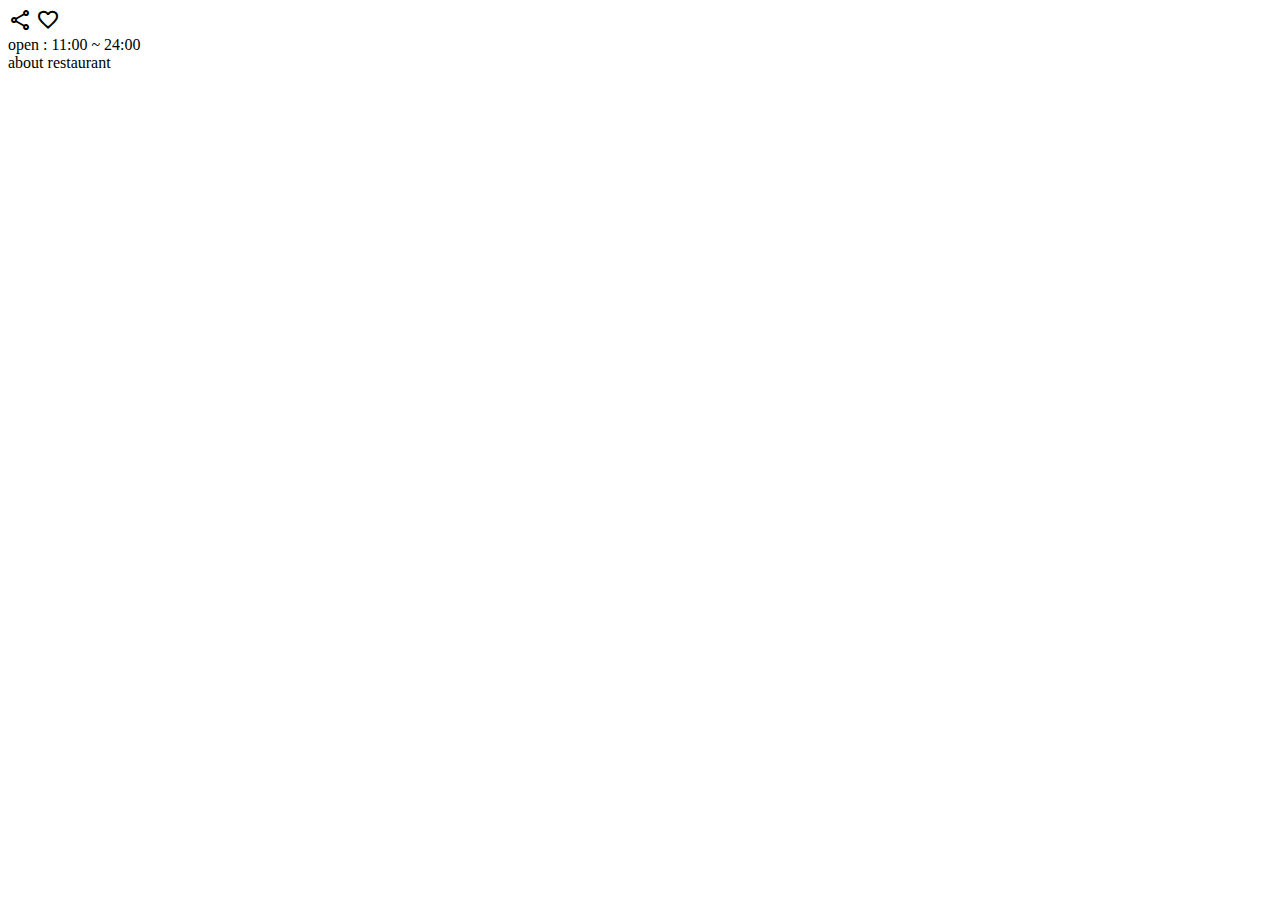
<file: src/main/resources/templates/restaurant/restaurant-detail.html>
<!DOCTYPE html>
<html xmlns:th="http://www.thymeleaf.org" lang="en"
      xmlns:layout="http://www.ultraq.net.nz/thymeleaf/layout"
      layout:decorate="~{/layout/default_layout}">

<th:block th:with="ctxPath=${#httpServletRequest.contextPath}"></th:block>

<head>
    <meta charset="UTF-8">
    <title>Local Hongdae</title>
    <link rel="stylesheet" href="https://fonts.googleapis.com/css2?family=Material+Symbols+Outlined:opsz,wght,FILL,GRAD@20..48,100..700,0..1,-50..200" />
    <link rel="stylesheet" href="https://fonts.googleapis.com/css2?family=Material+Symbols+Outlined:opsz,wght,FILL,GRAD@20..48,100..700,0..1,-50..200" />
</head>
<body>
<th:block layout:fragment="content">
<section class="contents">
    <div class="detail-contents-wrap">
        <div class="place-head">
                <div class="place-name" th:text="${placeDto.place_name}"></div>
                <span class="material-symbols-outlined">share</span>
                <span class="material-symbols-outlined">favorite</span>
            <div class="placae-time">open : 11:00 ~ 24:00 </div>
            <span class="place-tag">about restaurant</span>
        </div>

        <div class="place-body">
            <div class="place-img">
                <img th:src="@{/img/restaurant/}+${placeDto.image_id}"/>
            </div>

            <div class="place-detail-cont">
            </div>

            <div class="place-map-info">
            </div>
        </div>

        <div class="place-review">

        </div>


    </div>

</section>
</th:block>
</body>
</html>
</file>
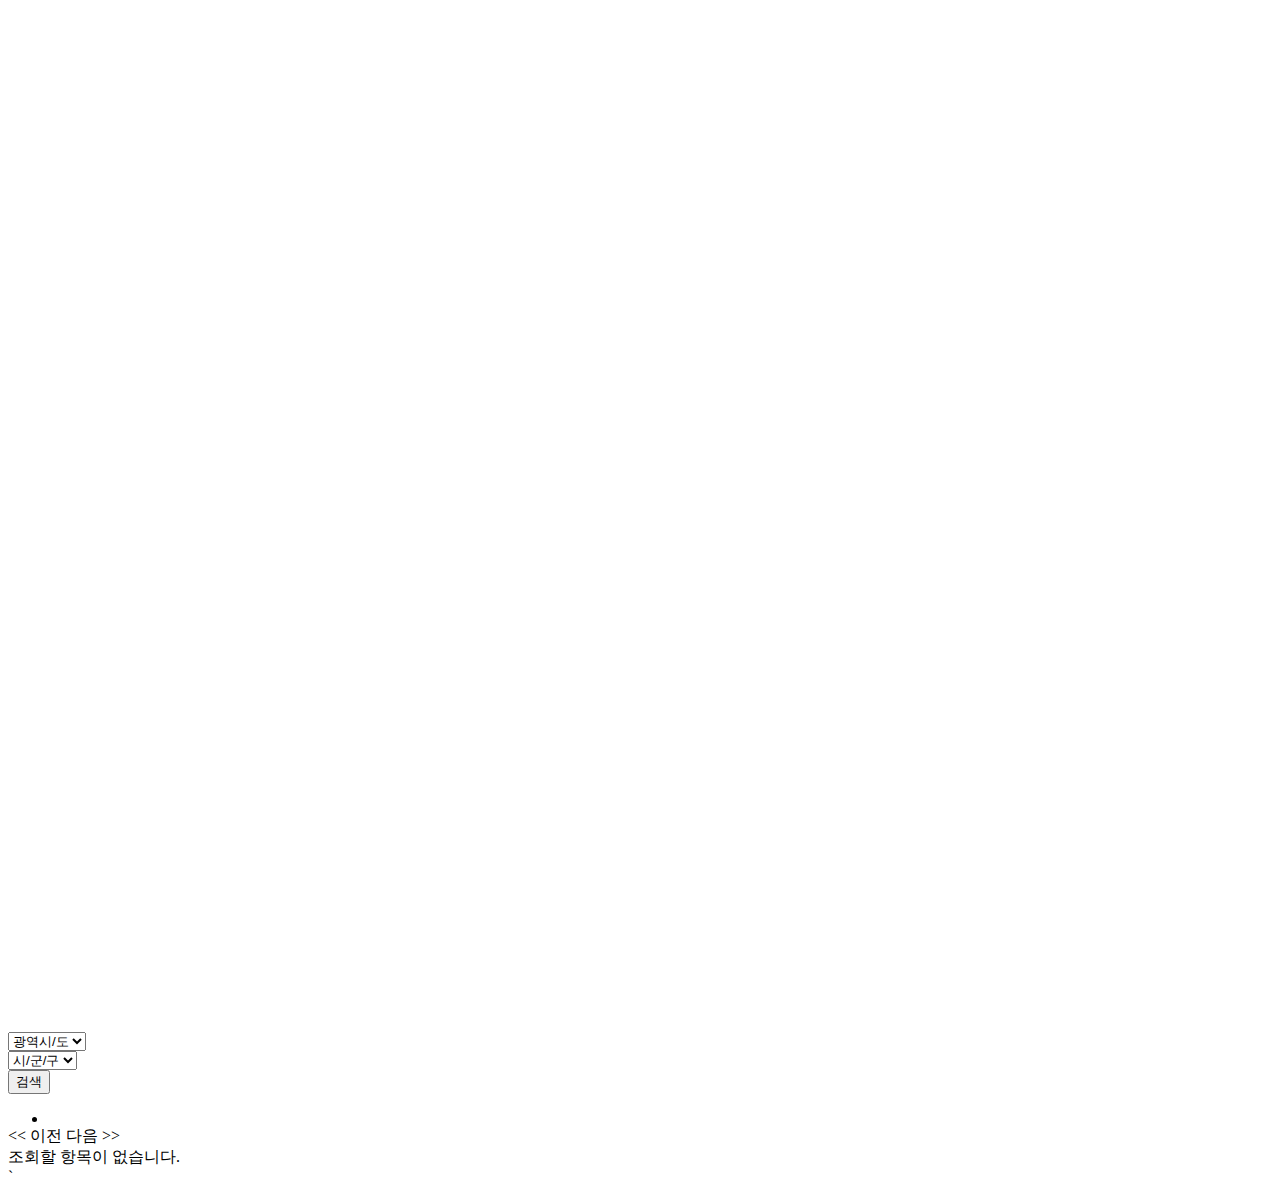
<file: src/main/resources/templates/restaurant/restaurant-list.html>
<html xmlns:th="http://www.thymeleaf.org" lang="en"
      xmlns:layout="http://www.ultraq.net.nz/thymeleaf/layout"
      layout:decorate="~{/layout/default_layout}">

<th:block th:with="ctxPath=${#httpServletRequest.contextPath}"></th:block>
<th:block layout:fragment="content">
<script th:inline="javascript">
    /*<![CDATA[*/
    $(document).ready(function() {
        $("select[name='selectedCity']").on("change", getDistrict)
        // 도시 id와 지역 id 예외처리
        var CityId = /*[[${selectedCity}]]*/;
        if(CityId != null && !isNaN(CityId)) {
            $("select[name='selectedCity']").val(CityId);
        }
        else {
            $("select[name='selectedCity']").val("none");
        }

        getDistrict();
        var districtId = /*[[${selectedDistrict}]]*/;
        if(districtId != null && !isNaN(districtId)) {
            $("select[name='selectedDistrict']").val(districtId);
        }
        else {
            $("select[name='selectedDistrict']").val("none");
        }
    });

    // 도시 이름을 가지고 지역구 목록 조회
    function getDistrict() {
        var cityId = $("select[name='selectedCity']").val();
        $.ajax({
            url:"getDistrictList",
            type:"GET",
            async:false,
            data: {
                "cityId":cityId
            },
            dataType:"json",
            success:function (data) {
                $("select[name='selectedDistrict']").children('option:not(:first)').remove();
                $.each(data, function (index, item) {
                   $("select[name='selectedDistrict']").append('<option value="' + item.district_id +'">' + item.district_name + '</option>');
                });
            },
            error: function (request, status, error) {
                //alert("code: "+request.status+"\n"+"message: "+request.responseText+"\n"+"error: "+error);
            }
        });
    }
    /*]]>*/
</script>

<body>
    <section class="contents">
        <div class="list-wrap">
            <div id="map" style="width:100%;height:80vw;"></div>
            <script type="text/javascript" src="//dapi.kakao.com/v2/maps/sdk.js?appkey=26966ba6b4868e85a7fc9760936d8e28"></script>
            <script th:inline="javascript">
                /*<![CDATA[*/
                var latitude = /*[[${district.latitude}]]*/
                var longitude = /*[[${district.longitude}]]*/

                var container = document.getElementById('map');
                var options = {
                    center: new kakao.maps.LatLng(latitude, longitude),
                    level: 5
                };

                var map = new kakao.maps.Map(container, options);
                var selectedMarker = null; // 마우스를 클릭하면 인포윈도우가 뜰 마커
                var overinfoWindow = null;

                var positions = [];
                // 마커가 표시될 위치입니다
                [# th:each="place, stat : ${placePage}"]

                var latitude = [[${place}]].latitude;
                var longitude = [[${place}]].longitude;

                var position = {
                    content : '<div>' + [[${place}]].place_name+'</div>',
                    latitude : latitude,
                    longitude : longitude
                };
                positions.push(position);
                var place[[${stat.count}]] = [[${place}]];
                [/]


                for (var i = 0; i < positions.length; i ++) {
                    // 마커를 생성합니다
                    var marker = new kakao.maps.Marker({
                        map: map, // 마커를 표시할 지도
                        position: new kakao.maps.LatLng(positions[i].latitude, positions[i].longitude)
                    });

                    // 마커에 표시할 인포윈도우를 생성합니다
                    var infowindow = new kakao.maps.InfoWindow({
                        content: positions[i].content // 인포윈도우에 표시할 내용
                    });

                    // 마커에 mouseover 이벤트와 mouseout 이벤트를 등록합니다
                    // 이벤트 리스너로는 클로저를 만들어 등록합니다
                    // for문에서 클로저를 만들어 주지 않으면 마지막 마커에만 이벤트가 등록됩니다
                    kakao.maps.event.addListener(marker, 'click', makeOverListener(map, marker, infowindow));
                    //kakao.maps.event.addListener(marker, 'mouseout', makeOutListener(infowindow));
                };

                // 인포윈도우를 표시하는 클로저를 만드는 함수입니다
                function makeOverListener(map, marker, infowindow) {
                    if(selectedMarker !== marker) {
                        return function () {
                            if(overinfoWindow !== null) {
                                overinfoWindow.close();
                            }
                            overinfoWindow = infowindow;
                            overinfoWindow.open(map, marker);
                            selectedMarker = marker;
                        };
                    }
                }

                // 인포윈도우를 닫는 클로저를 만드는 함수입니다
                function makeOutListener(infowindow) {
                    return function() {
                        infowindow.close();
                    };
                }
                /*]]>*/
            </script>
            <form>
                <div class="select-wrapper">
                    <div class="line-center">
                        <select id="selectCity" class="custom-select-addr" name="selectedCity">
                            <option value="none">광역시/도</option>
                            <option th:each="city : ${cities}" th:value="${city.getCity_id}" th:text="${city.getCity_name}"></option>
                        </select>
                    </div>

                    <div class="line-center">
                        <select class="custom-select-addr" name="selectedDistrict">
                            <option value="none">시/군/구</option>
                        </select>
                    </div>
                </div>
                <div class="line-center">
                    <button class="btn-search-place" onclick="searchRestaurant()">검색</button>
                </div>
            </form>

            <div class="list-body-wrap">
                <ul class="ul-body-wrap">
                    <li th:each="place : ${placePage}">
                        <a th:href="@{{ctxPath}/restaurant/detail?placeId={place_id} (ctxPath=${ctxPath}, place_id=${place.place_id})}" >
                            <div class="item-card"
                            th:style="'background: url(\'../img/restaurant/'+${place.image_id}+'\');
                            background-size: cover; background-repeat: no-repeat; background-position: center;'"
                            >

                                <p th:text="${place.place_name}"></p>
                                <p th:text="'방문 횟수 : ' + ${place.visit_count} + '회'"></p>
                            </div>
                        </a>
                    </li>
                </ul>
            </div>

            <div class="pagebar-wrap" th:if="${placePage != null and startPage != null} ">
                <!-- 맨처음 버튼 -->
                <a th:href="@{/restaurant/list(selectedCity=${selectedCity}, selectedDistrict=${selectedDistrict}, page=1)}"><<</a>
                <!-- 이전 버튼 -->
                <a th:href="@{${placePage.first} ? '' : @{/restaurant/list(selectedCity=${selectedCity}, selectedDistrict=${selectedDistrict}, page=${placePage.number})}}">이전</a>

                <!-- 페이지 바 -->
                <span th:if="${startPage != null}" th:each="page: ${#numbers.sequence(startPage, endPage)}">
                    <span th:if="${page == placePage.number + 1} " th:text="${page}" th:style="${'margin: 0 2vw; color: red'}"></span>
                    <span th:unless="${page == placePage.number + 1}">
                        <a th:href="@{/restaurant/list(selectedCity=${selectedCity}, selectedDistrict=${selectedDistrict}, page=${page})}" th:text="${page}"></a>
                    </span>
                </span>

                <!-- 다음 버튼 -->
                <a th:href="@{${placePage.last} ? '' : @{/restaurant/list(selectedCity=${selectedCity}, selectedDistrict=${selectedDistrict}, page=${placePage.number+2})}}">다음</a>

                <!-- 맨마지막 페이지 버튼 -->
                <a th:href="@{/restaurant/list(selectedCity=${selectedCity}, selectedDistrict=${selectedDistrict}, page=${placePage.totalPages})}">>></a>
            </div>

            <div class="info-center" th:if="${startPage == null}">
                조회할 항목이 없습니다.
            </div>

        </div>
    </section>`
</th:block>
</body>

</html>
</file>
